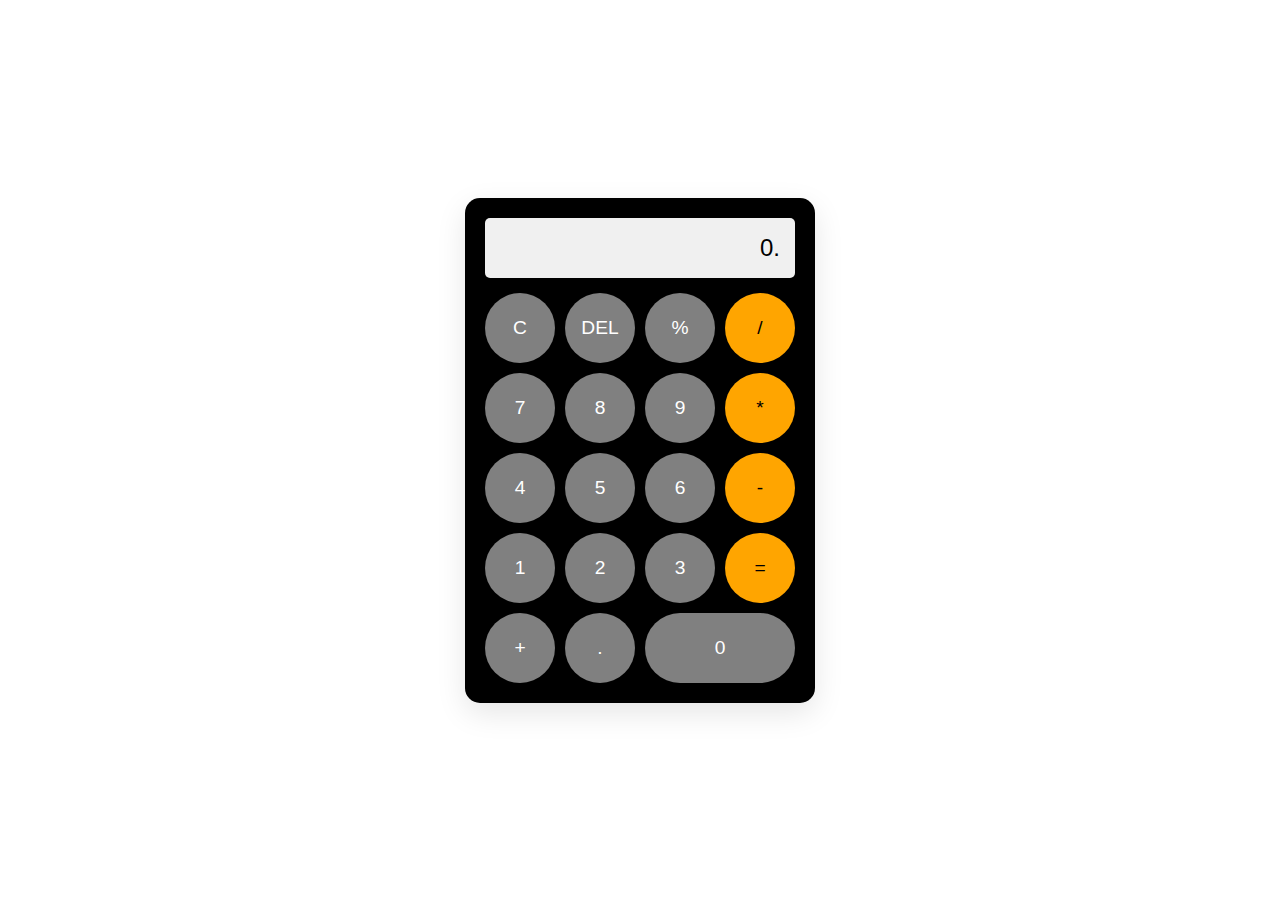
<file: Calculator- Arithmetic operations/index.html>
<!DOCTYPE html>
<html lang="en">
<head>
    <meta charset="UTF-8">
    <meta name="viewport" content="width=device-width, initial-scale=1.0">
    <title>Calculator</title>
    <link rel="stylesheet" href="style.css">
</head>
<body>
    <div class="calculator">
        <input type="text" class="calc-display" id="display" readonly />
        <div class="calc-buttons">
            <button onclick="clearDisplay()">C</button>
            <button onclick="deleteLast()">DEL</button>
            <button onclick="appendCharacter('%')">%</button>
            <button onclick="appendCharacter('/')" class="equal-btn">/</button>
            <button onclick="appendCharacter('7')">7</button>
            <button onclick="appendCharacter('8')">8</button>
            <button onclick="appendCharacter('9')">9</button>
            <button onclick="appendCharacter('*')" class="equal-btn">*</button>
            <button onclick="appendCharacter('4')">4</button>
            <button onclick="appendCharacter('5')">5</button>
            <button onclick="appendCharacter('6')">6</button>
            <button onclick="appendCharacter('-')" class="equal-btn">-</button>
            <button onclick="appendCharacter('1')">1</button>
            <button onclick="appendCharacter('2')">2</button>
            <button onclick="appendCharacter('3')">3</button>
            <button onclick="calculateResult()" class="equal-btn">=</button>
            <button onclick="appendCharacter('+')">+</button>
            <button onclick="appendCharacter('.')">.</button>
            <button onclick="appendCharacter('0')">0</button>
        </div>
    </div>
    <script src="script.js"></script>
</body>
</html>
</file>
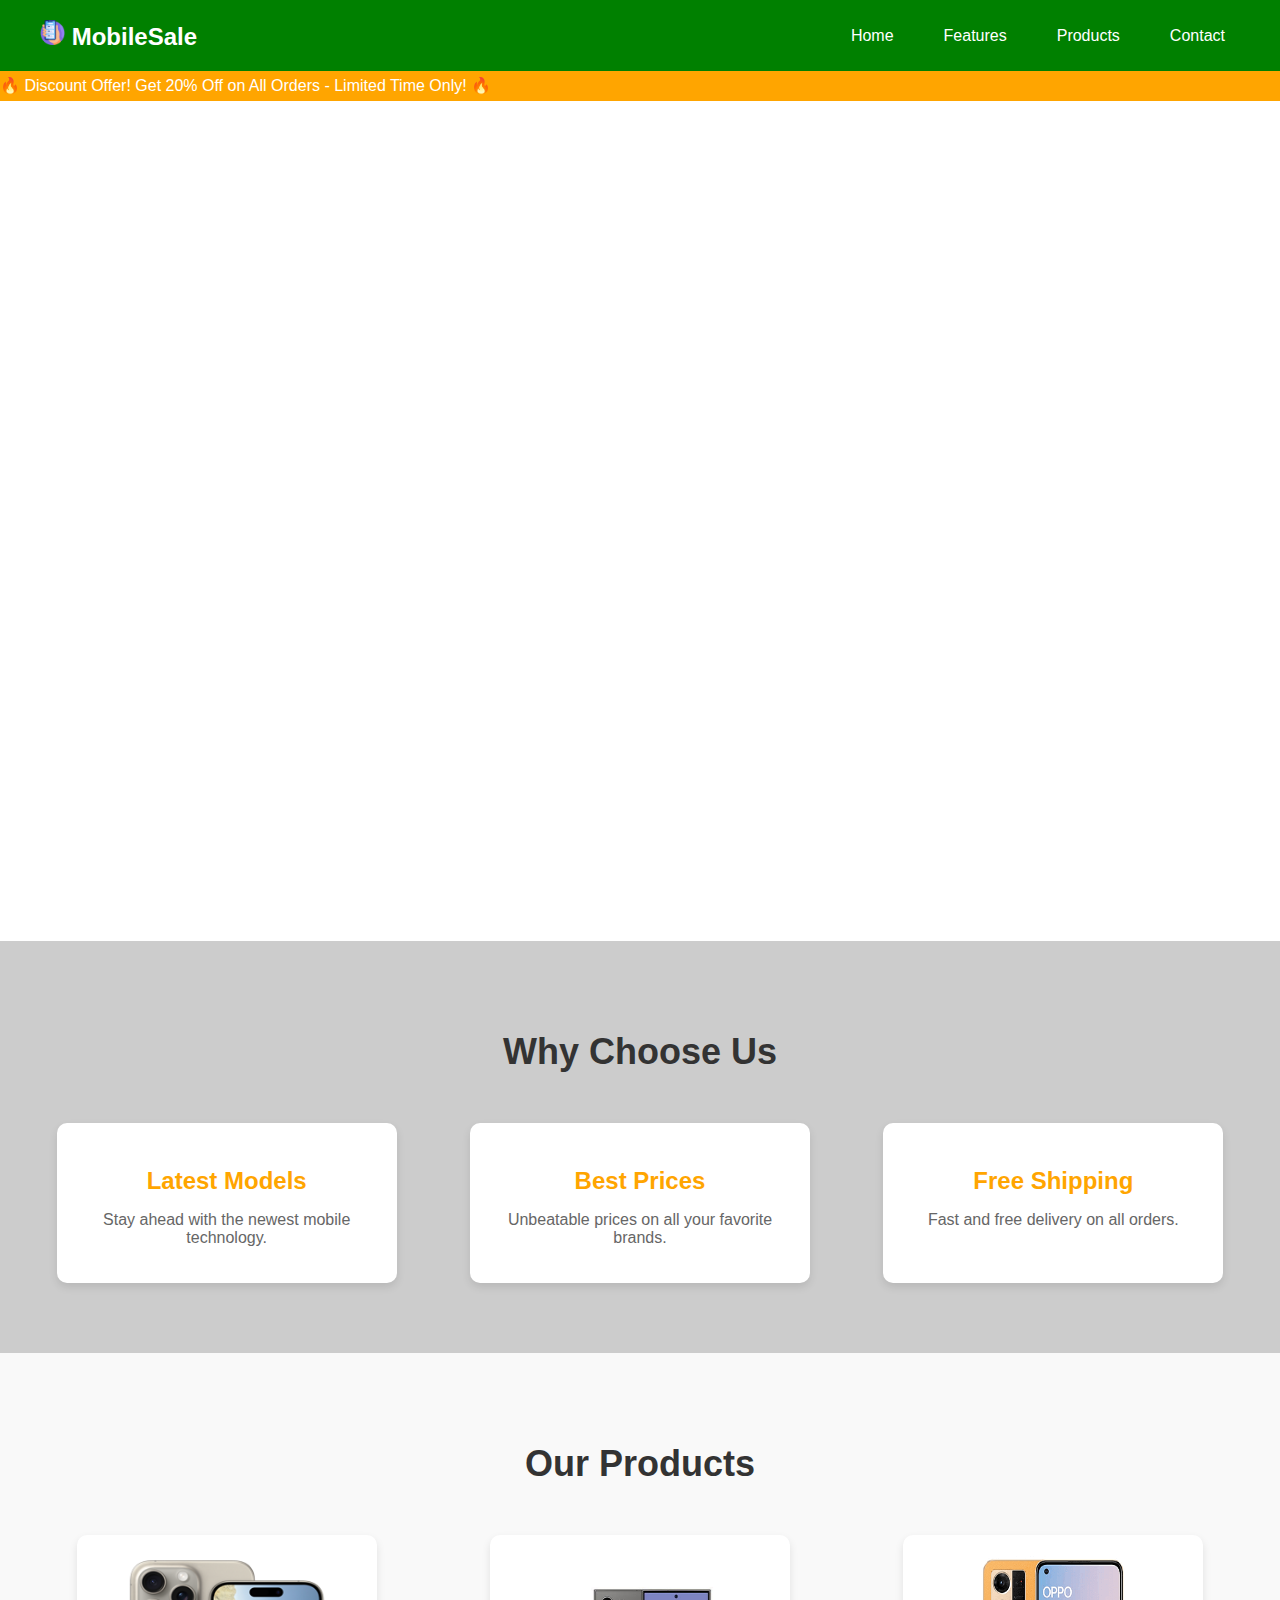
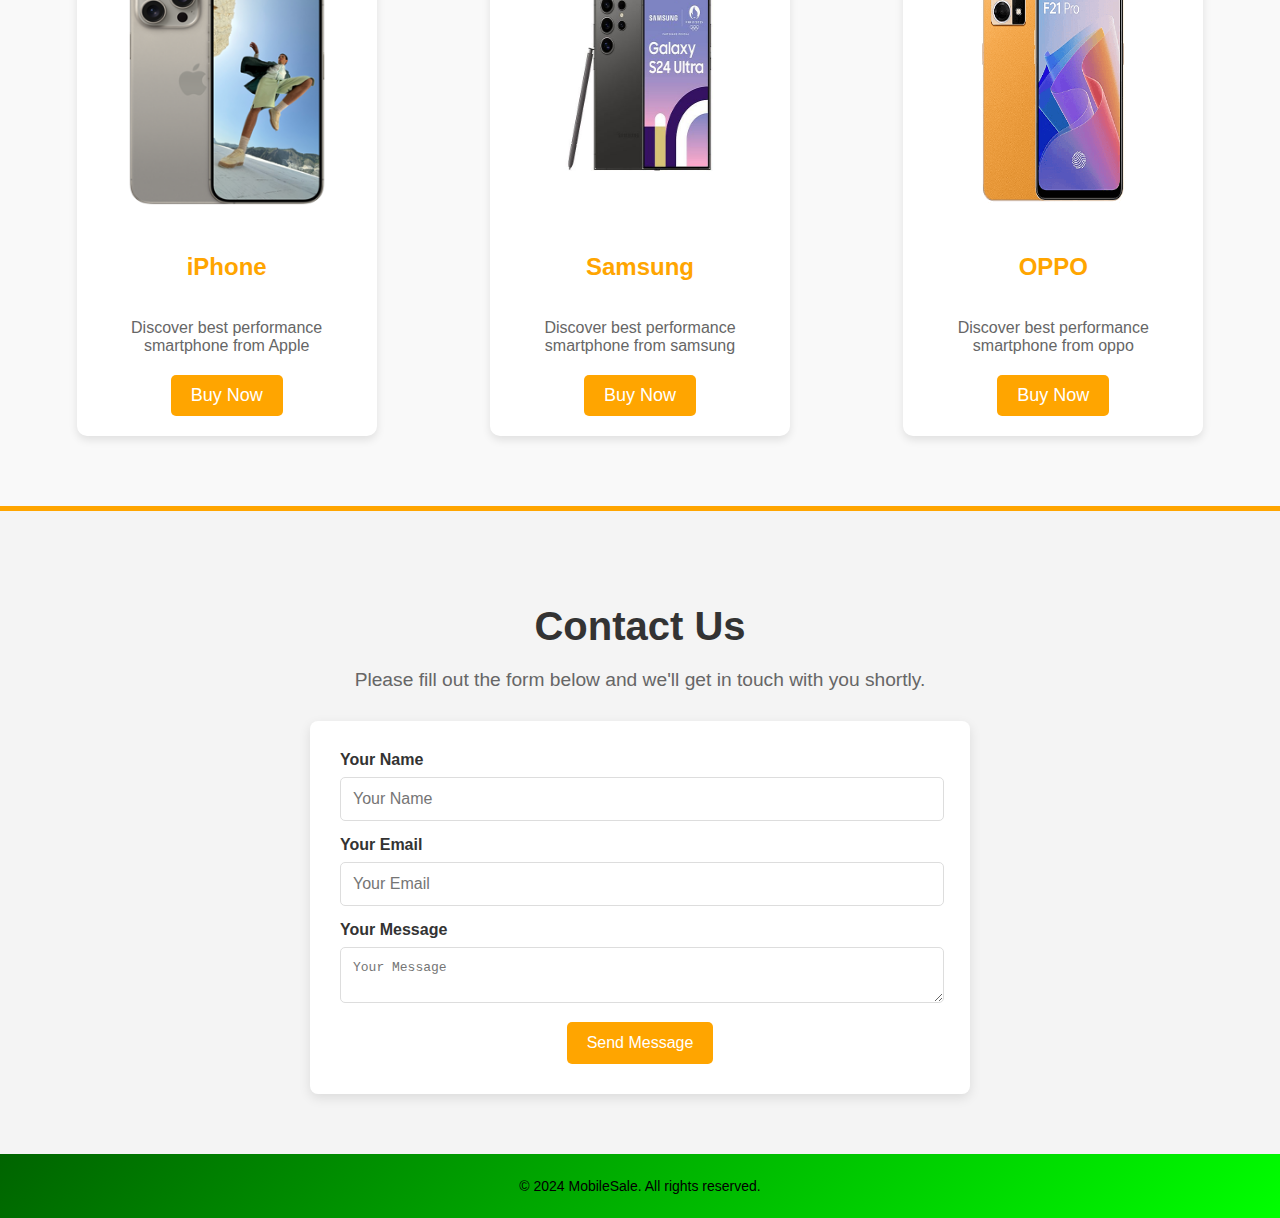
<file: Mobile Sale Website Practice/index.html>
<!DOCTYPE html>
<html lang="en">

<head>
    <meta charset="UTF-8">
    <meta name="viewport" content="width=device-width, initial-scale=1.0">
    <title> Mobile Sale </title>
    <link rel="stylesheet" href="styles.css">
</head>

<body>

    <!-- Create a Header / Menu  -->
    <header>
        <div class="logo">
            <a href="index.html" style="text-decoration: none;color: inherit;">
                <img src="images/logo.png" style="width: 25px;height: 25px;" /> MobileSale
            </a>
        </div>
        <nav>
            <ul>
                <li><a href="#home">Home</a></li>
                <li><a href="#features">Features</a></li>
                <li><a href="#products">Products</a></li>
                <li><a href="#contact-us">Contact</a></li>
            </ul>
        </nav>
    </header>
    <div class="marquee-container">
        <div class="marquee">
            <p>🔥 Discount Offer! Get 20% Off on All Orders - Limited Time Only! 🔥</p>
        </div>
    </div>


    <!-- Add a Banner  -->
    <section id="home" class="hero-section">
        <div class="hero-content">
            <h1>Get <br>Mobiles on your Doorsteps!</h1>
            <p>The best deals on the latest mobile phones.</p>
            <a href="#products" class="btn">Shop Now</a>
        </div>
        <div class="hero-image">
            <img src="images/Free_Photo___Young_asian_woman_gesture_presenting_an_idea_with_hand_open_to_copy_space_isolated_on_blue_background_-removebg-preview.png"
                alt="Mobile Deals">
        </div>
    </section>


    <!-- Add product Features -->

    <section id="features" class="features-section">
        <h2>Why Choose Us</h2>
        <div class="features-container">
            <div class="feature-item">
                <h3>Latest Models</h3>
                <p>Stay ahead with the newest mobile technology.</p>
            </div>
            <div class="feature-item">
                <h3>Best Prices</h3>
                <p>Unbeatable prices on all your favorite brands.</p>
            </div>
            <div class="feature-item">
                <h3>Free Shipping</h3>
                <p>Fast and free delivery on all orders.</p>
            </div>
        </div>
    </section>

    <!-- Display Product Categories  -->

    <section id="products" class="products-section">
        <h2>Our Products</h2>
        <div class="products-container">

            <!-- Display Product item -->
            <div class="product-item">
                <img src="images/comp_iphone.png" alt="Apple iPhone">
                <h3>iPhone </h3>
                <p>Discover best performance smartphone from Apple </p>
                <a href="iphone.html" class="btn">Buy Now</a>
            </div>

            <div class="product-item">
                <img src="images/comp_samsung.jpg" alt="Samsung Mobiles">
                <h3>Samsung </h3>
                <p>Discover best performance smartphone from samsung </p>
                <a href="samsung.html" class="btn">Buy Now</a>
            </div>

            <div class="product-item">
                <img src="images/comp_oppo.png" alt="Oppo Mobiles">
                <h3>OPPO</h3>
                <p>Discover best performance smartphone from oppo </p>
                <a href="oppo.html" class="btn">Buy Now</a>
            </div>

            <!-- Add more product items as needed -->
        </div>

    </section>

    <!-- Add Contact us Section -->

    <section id="contact-us" class="contact-section">
    <h2>Contact Us</h2>
    <p>Please fill out the form below and we'll get in touch with you shortly.</p>

    <form action="/submit-form" method="post" class="contact-form">
        <label for="name">Your Name</label>
        <input type="text" id="name" name="name" placeholder="Your Name" required>
        
        <label for="email">Your Email</label>
        <input type="email" id="email" name="email" placeholder="Your Email" required>
        
        <label for="message">Your Message</label>
        <textarea id="message" name="message" placeholder="Your Message" required></textarea>
        
        <button type="submit">Send Message</button>
    </form>
</section>


    <!-- footer Section display organization name or moto -->

    <footer>
        <p>&copy; 2024 MobileSale. All rights reserved.</p>
    </footer>

</body>

</html>
</file>
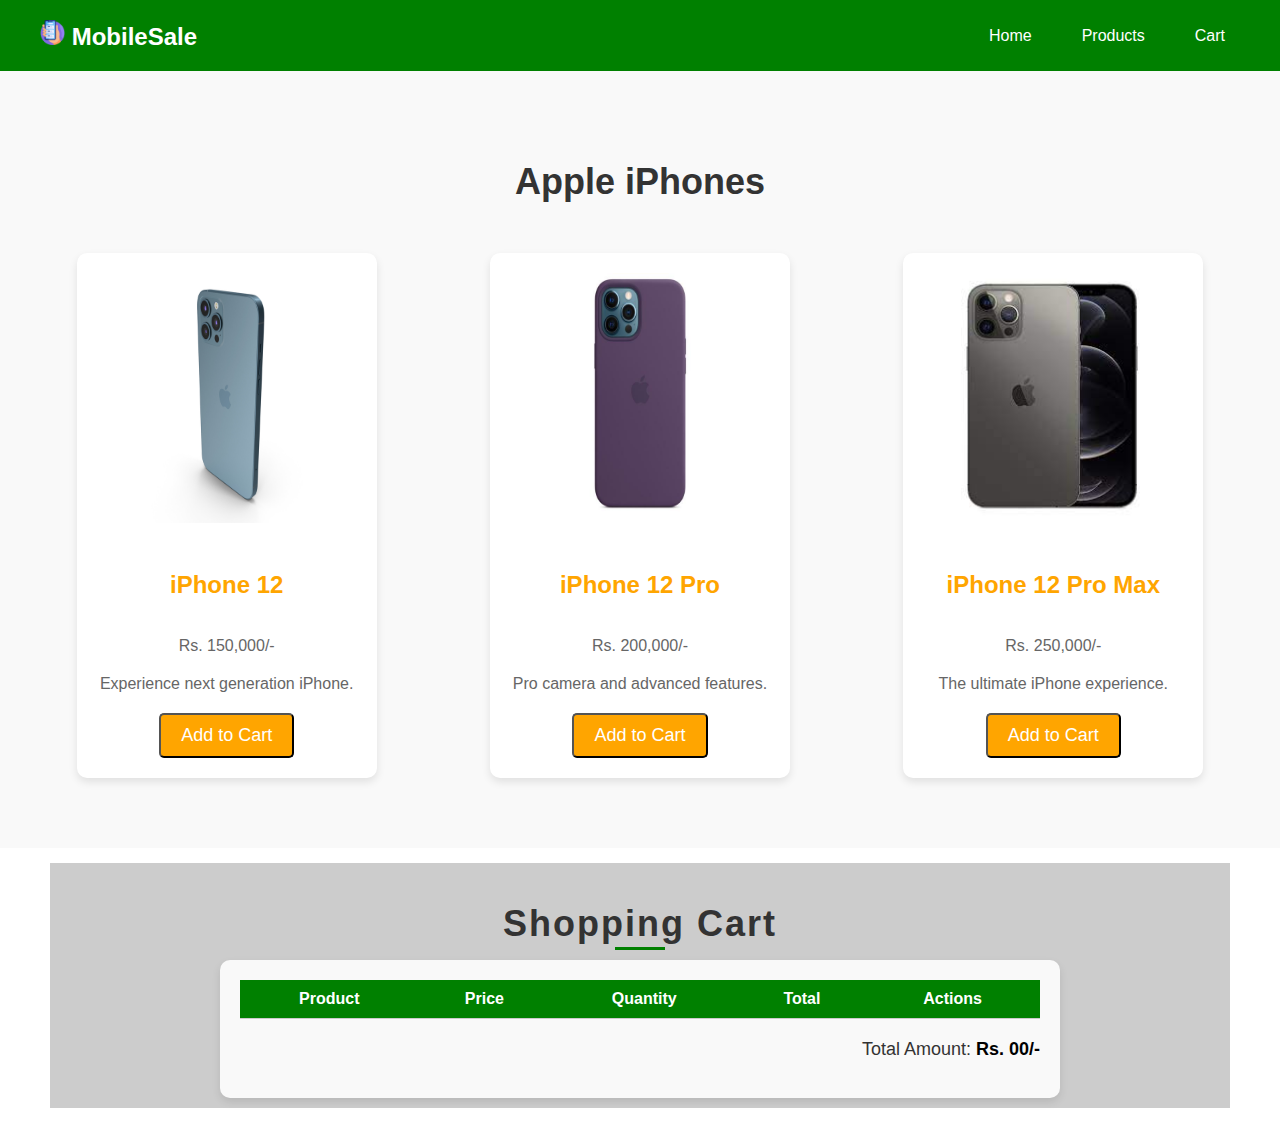
<file: Mobile Sale Website Practice/iphone.html>
<!DOCTYPE html>
<html lang="en">
<head>
    <meta charset="UTF-8">
    <meta name="viewport" content="width=device-width, initial-scale=1.0">
    <title>iPhone Store</title>
    <link rel="stylesheet" href="styles.css">
    <script src="script.js"></script>    
</head>
<body>
    <header>
        <div class="logo">  
            <a href="index.html" style="text-decoration: none;color: inherit;"> 
                <img src="images/logo.png" style="width: 25px;height: 25px;"/> MobileSale  
            </a> 
        </div>

        <nav>
            <ul>
                <li><a href="index.html">Home</a></li>
                <li><a href="#products">Products</a></li>
                <li><a href="#cart">Cart</a></li>
            </ul>
        </nav>
    </header>

    <section id="products" class="products-section">
        <h2>Apple iPhones</h2>
        <div class="products-container">

            <div class="product-item" data-id="1" data-price="150000">
                <img src="images/iphone12.jpg" alt="iPhone 1">
                <h3>iPhone 12</h3>
                <p>Rs. 150,000/-</p>
                <p>Experience next generation iPhone.</p>
                <button class="btn add-to-cart">Add to Cart</button>
            </div>

            <div class="product-item" data-id="2" data-price="200000">
                <img src="images/iphone12 pro.jpg" alt="iPhone 2">
                <h3>iPhone 12 Pro</h3>
                <p>Rs. 200,000/-</p>
                <p>Pro camera and advanced features.</p>
                <button class="btn add-to-cart">Add to Cart</button>
            </div>

            <div class="product-item" data-id="3" data-price="250000">
                <img src="images/iphone12 pro max.jpg" alt="iPhone 3">
                <h3>iPhone 12 Pro Max</h3>
                <p>Rs. 250,000/-</p>
                <p>The ultimate iPhone experience.</p>
                <button class="btn add-to-cart">Add to Cart</button>
            </div>

        </div>
    </section>
    
    <section id="cart" class="cart-section">
        <h2>Shopping Cart</h2>
        <div class="cart-container">
            <table id="cart-items">
                <thead>
                    <tr>
                        <th>Product</th>
                        <th>Price</th>
                        <th>Quantity</th>
                        <th>Total</th>
                        <th>Actions</th>
                    </tr>
                </thead>
                <tbody>
                    
                </tbody>
            </table>
            <div class="cart-summary">
                <p>Total Amount: <span id="cart-total">Rs. 00/-</span></p>
            </div>
        </div>
    </section>
    
</body>
</html>
</file>
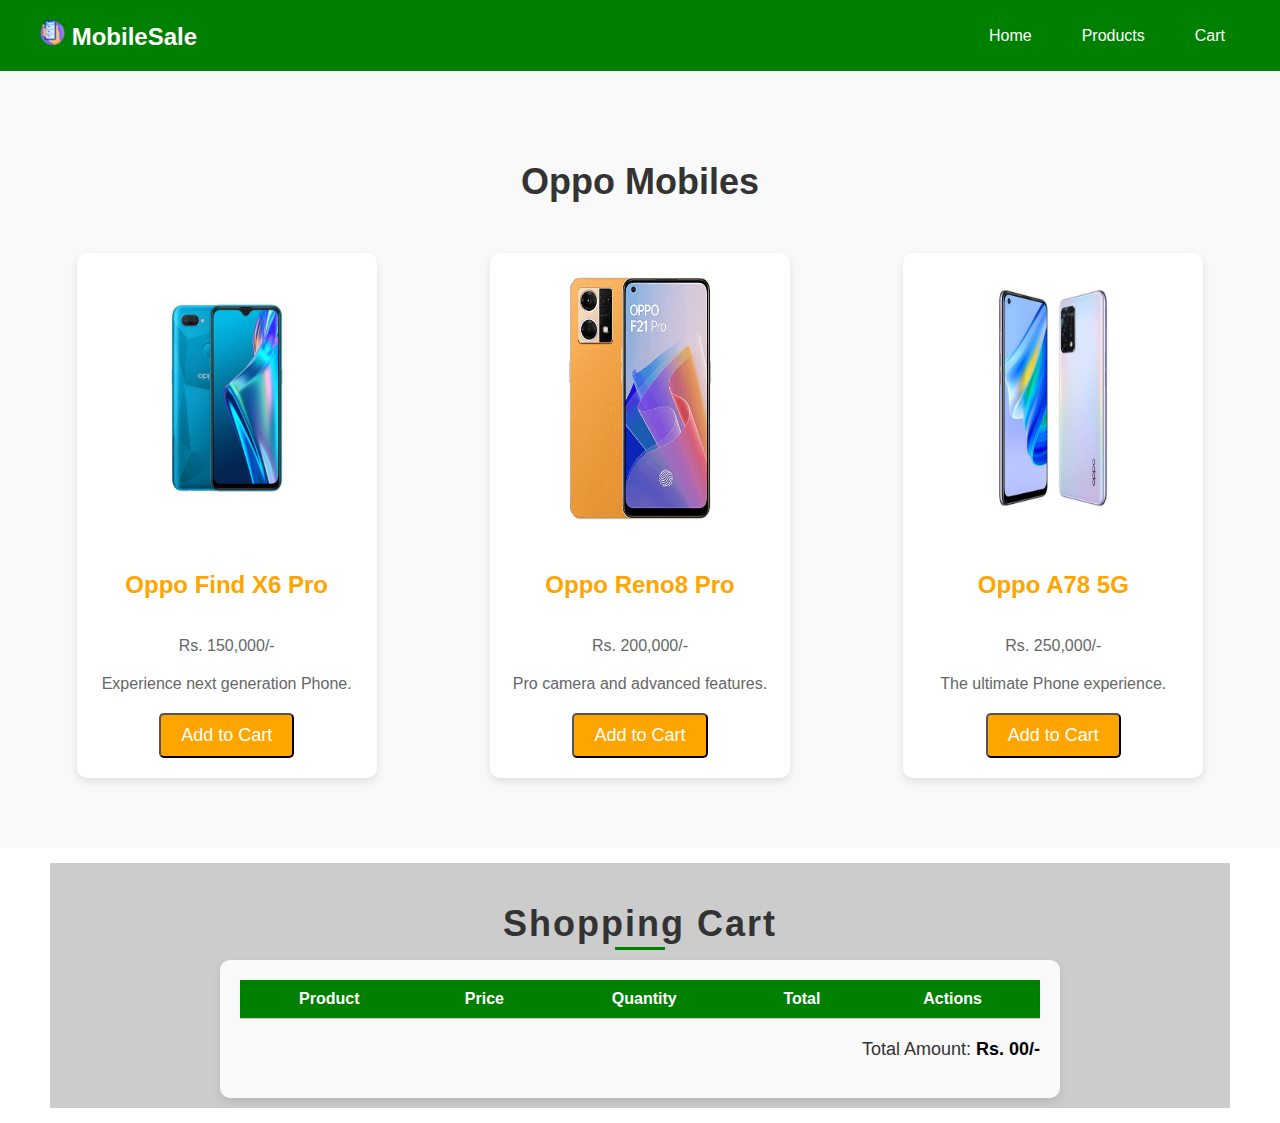
<file: Mobile Sale Website Practice/oppo.html>
<!DOCTYPE html>
<html lang="en">
<head>
    <meta charset="UTF-8">
    <meta name="viewport" content="width=device-width, initial-scale=1.0">
    <title>iPhone Store</title>
    <link rel="stylesheet" href="styles.css">
    <script src="script.js"></script>    
</head>
<body>
    <header>
        <div class="logo">  
            <a href="index.html" style="text-decoration: none;color: inherit;"> 
                <img src="images/logo.png" style="width: 25px;height: 25px;"/> MobileSale  
            </a> 
        </div>

        <nav>
            <ul>
                <li><a href="index.html">Home</a></li>
                <li><a href="#products">Products</a></li>
                <li><a href="#cart">Cart</a></li>
            </ul>
        </nav>
    </header>

    <section id="products" class="products-section">
        <h2>Oppo Mobiles</h2>
        <div class="products-container">

            <div class="product-item" data-id="1" data-price="150000">
                <img src="images/oppo.jpeg" alt="iPhone 1">
                <h3>Oppo Find X6 Pro</h3>
                <p>Rs. 150,000/-</p>
                <p>Experience next generation Phone.</p>
                <button class="btn add-to-cart">Add to Cart</button>
            </div>

            <div class="product-item" data-id="2" data-price="200000">
                <img src="images/comp_oppo.png" alt="iPhone 2">
                <h3>Oppo Reno8 Pro </h3>
                <p>Rs. 200,000/-</p>
                <p>Pro camera and advanced features.</p>
                <button class="btn add-to-cart">Add to Cart</button>
            </div>

            <div class="product-item" data-id="3" data-price="250000">
                <img src="images/Oppo Smart Phone.jpeg" alt="iPhone 3">
                <h3>Oppo A78 5G</h3>
                <p>Rs. 250,000/-</p>
                <p>The ultimate Phone experience.</p>
                <button class="btn add-to-cart">Add to Cart</button>
            </div>

        </div>
    </section>
    
    <section id="cart" class="cart-section">
        <h2>Shopping Cart</h2>
        <div class="cart-container">
            <table id="cart-items">
                <thead>
                    <tr>
                        <th>Product</th>
                        <th>Price</th>
                        <th>Quantity</th>
                        <th>Total</th>
                        <th>Actions</th>
                    </tr>
                </thead>
                <tbody>
                    
                </tbody>
            </table>
            <div class="cart-summary">
                <p>Total Amount: <span id="cart-total">Rs. 00/-</span></p>
            </div>
        </div>
    </section>
    
</body>
</html>
</file>
<file: Mobile Sale Website Practice/styles.css>
/* General styles */
body {
    margin: 0;
    font-family: Arial, sans-serif;
    color: #333;
}

/* Header section styles */
header {
    display: flex;
    justify-content: space-between;
    align-items: center;
    padding: 20px 40px;
    background: green; /* Fancy gradient background */
    color: #fff;
}

.logo {
    font-size: 24px;
    font-weight: bold;
}
.logo:hover{
    transform: scale(0.75);
}
.logo img {
    width: 25px;
    height: 25px;
}
nav ul {
    list-style: none;
    margin: 0;
    padding: 0;
    display: flex;
}

nav li {
    margin-left: 20px;
}

nav a {
    color: #fff;
    text-decoration: none;
    padding: 10px 15px;
    border-radius: 5px;
    transition: background-color 0.3s ease, color 0.3s ease;
}

nav a:hover {
    background-color:  #FFA500;
    color: #333;
}


/* marquee*/
/* Container for the marquee */
.marquee-container {
    width: 100%;
    background-color: orange; /* Marquee background color */
    overflow: hidden; /* Hide anything outside of the container */
    position: relative;
    height: 30px; /* Smaller height for the marquee */
  }
  
  /* Marquee content */
  .marquee {
    display: inline-block;
    white-space: nowrap;
    position: absolute;
    width: 100%;
    height: 100%; /* Make sure the content fits within the container */
    line-height: 30px; /* Align text vertically */
    animation: marquee 10s linear infinite; /* Animation for scrolling effect */
  }
  
  /* Keyframes for the marquee animation */
  @keyframes marquee {
    0% {
      transform: translateX(100%); /* Start from right */
    }
    100% {
      transform: translateX(-100%); /* End at left */
    }
  }
  
  /* Optional: Styling for text inside the marquee */
  .marquee p {
    color: white; /* Text color */
    font-size: 1em; /* Adjust font size to fit the height */
    margin: 0; /* Remove default margin */
    line-height: 30px; /* Align text vertically */
  }
  
/* Hero section styles */

.hero-section {
    display: flex;
    flex-direction: row;
    align-items: normal;
    justify-content: space-around;
    background-color: white;
    color: #333;
    padding: 60px 45px;
    min-height: 80vh;
}

/* Content Styling */
.hero-content {
    max-width: 600px;
    max-height: 70px;
    text-align: left;
    margin-left: 50px;
    margin-top: 0;
    flex: 1;
    opacity: 0; /* Initially hidden */
    animation: fadeInContent 1.5s forwards ease-in; /* Fade-in animation for content */
    animation-delay: 0.5s; /* Delay to stagger with image */
}

.hero-content h1 {
    color: green;
    font-weight: bold;
    font-size: 48px;
    margin-bottom: 20px;
}

.hero-content p {
    font-size: 18px;
    margin-bottom: 30px;
}

/* Image Styling and Animation */
.hero-image {
    flex: 1;
    text-align: right;
    padding-left: 20px;
    opacity: 0; /* Initially hidden */
    transform: translateX(100px); /* Initial position off-screen */
    animation: slideInImage 1.5s forwards ease-in-out; /* Slide-in animation */
    animation-delay: 0.3s; /* Stagger the animation after content */
}

.hero-image img {
    max-width: 100%;
    height: auto;
    border-radius: 10px;
}

/* Button Styling and Animation */
.btn {
    display: inline-block;
    padding: 15px 30px;
    background-color: #FFA500;
    color: #fff;
    text-decoration: none;
    border-radius: 5px;
    font-size: 18px;
    transition: background-color 0.3s ease, transform 0.3s ease;
    animation: bounceIn 1.5s ease forwards; /* Bounce animation for the button */
    animation-delay: 1s; /* Delay to stagger after content */
}

.btn:hover {
    background-color: #e69500;
    transform: translateY(-2px);
}

/* Keyframes for Content Fade-in */
@keyframes fadeInContent {
    from {
        opacity: 0;
    }
    to {
        opacity: 1;
    }
}

/* Keyframes for Image Slide-in */
@keyframes slideInImage {
    from {
        opacity: 0;
        transform: translateX(100px);
    }
    to {
        opacity: 1;
        transform: translateX(0);
    }
}

/* Keyframes for Button Bounce-in */
@keyframes bounceIn {
    0% {
        transform: scale(0.8);
        opacity: 0;
    }
    50% {
        transform: scale(1.05);
        opacity: 1;
    }
    100% {
        transform: scale(1);
    }
}

/* Responsive Design */
@media (max-width: 768px) {
    .hero-section {
        flex-direction: row;
        padding: 50px 20px;
        text-align: center;
    }

    .hero-content, .hero-image {
        text-align: center;
    }

    .hero-image img {
        max-width: 80%;
    }

    .btn {
        padding: 12px 25px;
        font-size: 16px;
    }
}

/* Features section styles */
/* Features section styles */
.features-section {
    background-color:#ccc; /* Light background color for the section */
    padding: 60px 20px;
    text-align: center;
}

.features-section h2 {
    font-size: 36px;
    margin-bottom: 40px;
    color: #333;
}

.features-container {
    display: flex;
    justify-content: space-around;
    flex-wrap: wrap;
    margin-top: 20px;
}

.feature-item {
    background-color: #fff; /* White background for feature items */
    border-radius: 10px;
    box-shadow: 0 4px 8px rgba(0, 0, 0, 0.1); /* Soft shadow for a 3D effect */
    padding: 20px;
    margin: 10px;
    max-width: 300px;
    flex: 1;
    transition: transform 0.3s ease, box-shadow 0.3s ease;
}

.feature-item:hover {
    transform: translateY(-10px); /* Slight lift on hover */
    box-shadow: 0 8px 16px rgba(0, 0, 0, 0.2); /* Stronger shadow on hover */
}

.feature-item h3 {
    font-size: 24px;
    margin-bottom: 10px;
    color: #FFA500; /* Accent color for feature item titles */
}

.feature-item p {
    font-size: 16px;
    color: #666;
}


/* Product item styles */
/* Products section styles */
.products-section {
    background-color: #f9f9f9; /* Light background color for the section */
    padding: 60px 20px;
    text-align: center;
}

.products-section h2 {
    font-size: 36px;
    margin-bottom: 40px;
    color: #333;
}

.products-container {
    display: flex;
    justify-content: space-around;
    flex-wrap: wrap;
    margin-top: 20px;
}

.product-item {
    background-color: #fff; /* White background for product items */
    border-radius: 10px;
    box-shadow: 0 4px 8px rgba(0, 0, 0, 0.1); /* Soft shadow for a 3D effect */
    padding: 20px;
    margin: 10px;
    max-width: 300px;
    flex: 1 1 calc(33.333% - 40px); /* Adjusting flex-basis for responsive design */
    box-sizing: border-box;
    transition: transform 0.4s ease, box-shadow 0.4s ease;
}

.product-item:hover {
    transform: translateY(-10px); /* Slight lift on hover */
    box-shadow: 0 8px 16px rgba(0, 0, 0, 0.2); /* Stronger shadow on hover */
}

.product-item img {
    width: 200px;
    height: 250px;
    border-radius: 5px;
    margin-bottom: 20px;
}

.product-item h3 {      
    height: 50px;
    font-size: 24px;
    margin-bottom: 10px;
    color: #FFA500; /* Accent color for product item titles */
}

.product-item p {    
    font-size: 16px;
    color: #666;
    margin-bottom: 20px;
}

.product-item .btn {
    display: inline-block;
    padding: 10px 20px;
    background-color: #FFA500;
    color: #fff;
    text-decoration: none;
    border-radius: 5px;
    transition: background-color 0.3s ease, color 0.3s ease;
}

.product-item .btn:hover {
    background-color: #feb47b;
    color: #fff;
}

/*contact*/

/* Contact Section Styling */
.contact-section {
    background-color: #f4f4f4; /* Light grey background for a modern look */
    padding: 60px 20px; /* Increased padding for better spacing */
    text-align: center;
    color: #333; /* Dark text color for readability */
    border-top: 5px solid #FFA500; /* Orange border at the top for a distinctive look */
}

.contact-section h2 {
    color: #333; /* Heading color */
    font-size: 2.5em; /* Larger heading font size for emphasis */
    margin-bottom: 20px; /* Space below the heading */
}

.contact-section p {
    color: #666; /* Lighter text color for the paragraph */
    font-size: 1.2em; /* Slightly larger font size for better readability */
    margin-bottom: 30px; /* Space below the paragraph */
}

/* Form Styling */
.contact-form {
    max-width: 600px; /* Restrict form width */
    margin: 0 auto; /* Center the form */
    background-color: #fff; /* White background for the form */
    padding: 30px; /* Increased padding inside the form */
    border-radius: 8px; /* Rounded corners */
    box-shadow: 0 4px 12px rgba(0, 0, 0, 0.1); /* Slightly larger shadow for depth */
}

.contact-form label {
    display: block; /* Block display for labels */
    margin-bottom: 8px; /* Increased space below labels */
    font-weight: bold; /* Bold text for labels */
    text-align: left; /* Align text to the left */
}

.contact-form input, .contact-form textarea {
    width: calc(100% - 22px); /* Full width of the container minus padding */
    padding: 12px; /* Padding inside input fields */
    margin-bottom: 15px; /* Space below each field */
    border: 1px solid #ddd; /* Light border color */
    border-radius: 5px; /* Rounded corners for input fields */
    font-size: 1em; /* Font size for better readability */
    transition: border-color 0.3s ease; /* Smooth border color transition */
}

.contact-form input:focus, .contact-form textarea:focus {
    border-color: #FFA500; /* Highlight border color on focus */
    outline: none; /* Remove default outline */
}

.contact-form button {
    background-color: #FFA500; /* Orange background */
    color: #fff; /* White text color */
    padding: 12px 20px; /* Padding inside the button */
    border: none; /* Remove default border */
    border-radius: 5px; /* Rounded corners */
    font-size: 1em; /* Font size for the button */
    cursor: pointer; /* Pointer cursor on hover */
    transition: background-color 0.3s ease, transform 0.3s ease; /* Smooth transitions */
}

.contact-form button:hover {
    background-color: #e69500; /* Darker orange on hover */
    transform: translateY(-2px); /* Subtle lift effect */
}






footer {
    text-align: center;
    padding: 10px 20px; /* Reduced padding for a smaller footer */
    background: green; /* Fancy gradient background */
    color: #000;
    font-size: 14px; /* Optional: adjust font size to fit the smaller footer */
}

/* Optional: Add a gradient background for a fancier look */
footer {
    background: linear-gradient(135deg, #006400, #00ff00); /* Example gradient */
}



/* Cart section styles */
.cart-section {
    margin: 15px 50px 15px 50px;  /* short hand property margin: Top right bottom left */
    background-color:#ccc;
    padding: 10px 10px;
    text-align: center;
}

.cart-section h2 {
    font-size: 36px;
    margin-bottom: 10px;
    color: #333;
    letter-spacing: 2px;
    position: relative;
    display: inline-block;
}

.cart-section h2::after {
    content: '';
    display: block;
    width: 50px;
    height: 3px;
    background-color: green;
    margin: 2px auto 0;
}

.cart-container {
    max-width: 800px;
    margin: 0 auto;
    background: #f9f9f9;
    padding: 20px;
    border-radius: 10px;
    box-shadow: 0 4px 8px rgba(0, 0, 0, 0.1);
}

table {
    width: 100%;
    border-collapse: collapse;
    margin-bottom: 20px;
}

th, td {
    padding: 10px;    
    border-bottom: 1px solid #ccc;
    text-align: center;
}

th {    
    background-color: green;
    color: #fff;
}

td {
    background-color: #fff;
}

/*
td:last-child {
    display: flex;
    justify-content: center;
    align-items: center;
}
*/

.cart-actions {
    display: flex;
    justify-content: center;
    gap: 10px;
}

.cart-actions button {
    padding: 5px 10px;
    background-color: orange;
    color: #fff;
    border: none;
    border-radius: 5px;
    cursor: pointer;
    transition: background-color 0.3s ease;
}

.cart-actions button:hover {
    background-color: #feb47b;
}

.cart-summary {
    text-align: right;
    font-size: 18px;
    margin-top: 20px;
}

.cart-summary span {
    font-weight: bold;
    color: black;
}
</file>
<file: Calculator- Arithmetic operations/style.css>
/* Reset some basic styles */
* {
    margin: 0;
    padding: 0;
    box-sizing: border-box;
    font-family: 'Arial', sans-serif;
}

/* General layout of the calculator */
body {
    display: flex;
    justify-content: center;
    align-items: center;
    height: 100vh;
    background-color: white;
}

.calculator {
    background-color: black;
    padding: 20px;
    border-radius: 15px;
    box-shadow: 0px 10px 30px rgba(0, 0, 0, 0.1);
    width: 350px; /* Adjusted width to fit the buttons */
}

.calc-display {
    width: 100%;
    height: 60px;
    border: none;
    background-color: #f0f0f0;
    text-align: right;
    padding: 15px;
    font-size: 1.5rem;
    border-radius: 5px;
    margin-bottom: 15px;
}

/* Adjust button layout */
.calc-buttons {
    display: grid;
    grid-template-columns: repeat(4, 1fr);
    gap: 10px;
}

/* Style buttons as circles */
button {
    width: 70px;
    height: 70px;
    font-size: 1.2rem;
    background-color: grey;
    color: white;
    border: none;
    border-radius: 50%; /* Round buttons */
    cursor: pointer;
    transition: background-color 0.2s ease;
}

button:hover {
    background-color: #357ABD;
}

button:active {
    background-color: #2E589A;
}

/* Special styling for equals button */
.equal-btn {
    background-color: orange;
    color: black;
    grid-column: 4; /* Place it in the 4th column next to the 1, 2, 3 row */
}

.equal-btn:hover {
    background-color: #ffa500;
}

.equal-btn:active {
    background-color: #e69500;
}


/* Ensure the buttons fit perfectly within the grid */
button:nth-child(19) {
    grid-column: span 2;
    width: 100%;
    border-radius: 40px;
}

.equalg-btn {
    background-color:  #191923;
    color: black;
    grid-column: 4; /* Place it in the 4th column next to the 1, 2, 3 row */
}

.equalg-btn:hover {
    background-color:  #191923;
}

.equalg-btn:active {
    background-color: #191923;
}
</file>
